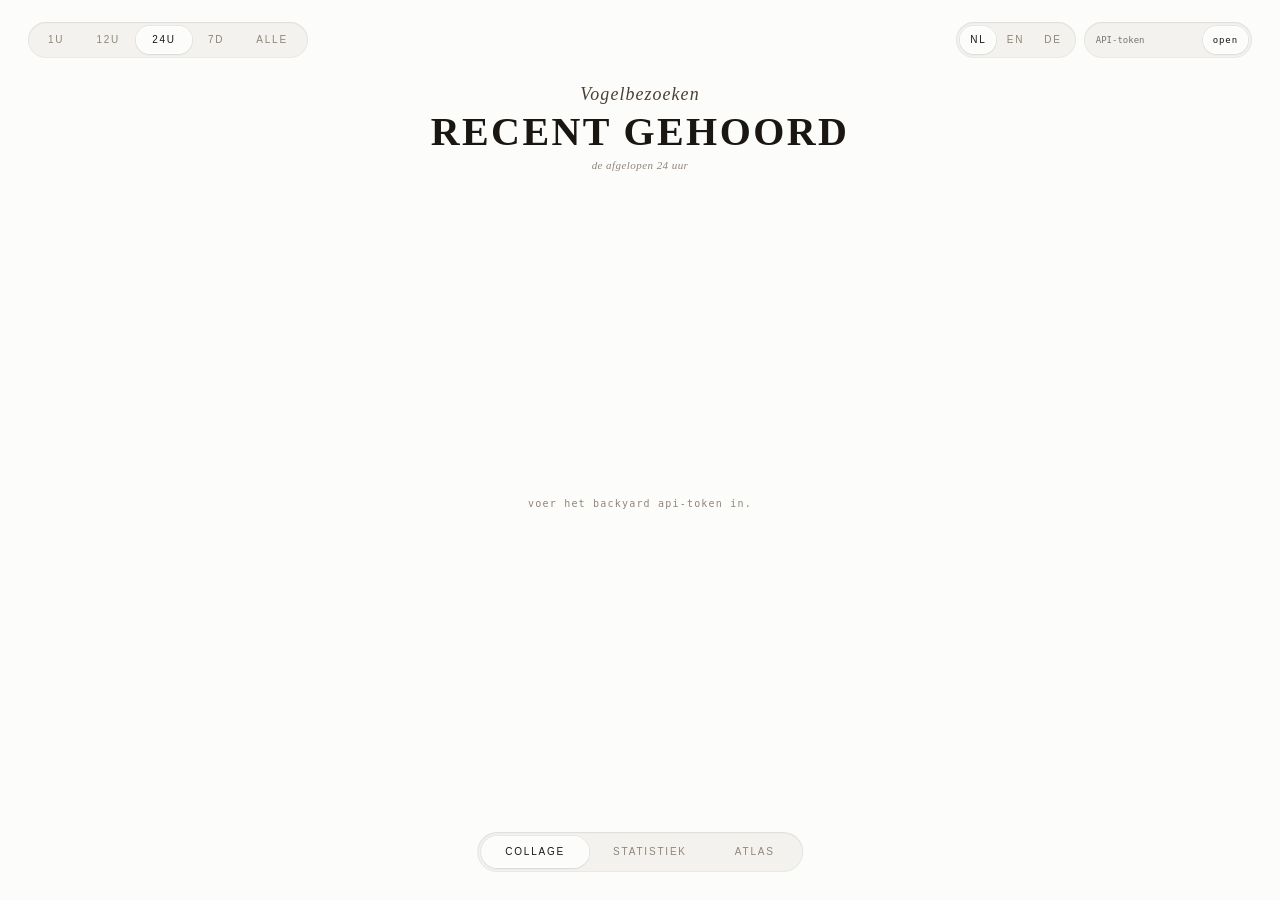
<file: app/modules/avian_visitors/static/index.html>
<!doctype html>
<html lang="nl">
<head>
  <meta charset="utf-8"><meta name="viewport" content="width=device-width,initial-scale=1,viewport-fit=cover"><meta name="referrer" content="no-referrer">
  <title>Vogelbezoeken</title><link rel="stylesheet" href="./avian-visitors.css?v=atlas-stamps-1">
</head>
<body>
  <header class="top">
    <div class="window-pick" id="windowPick" role="tablist" aria-label="Periode"><i class="seg-pill" aria-hidden="true"></i><button data-hours="1" type="button">1U</button><button data-hours="12" type="button">12U</button><button data-hours="24" type="button" aria-current="true">24U</button><button data-hours="168" type="button">7D</button><button data-hours="1000000" type="button">ALLE</button></div>
    <div class="top-actions"><div class="locale-pick" id="localePick" role="tablist" aria-label="Taal"><i class="seg-pill" aria-hidden="true"></i><button data-locale="nl" type="button" aria-current="true">NL</button><button data-locale="en" type="button">EN</button><button data-locale="de" type="button">DE</button></div><form id="access" class="access" autocomplete="off"><label class="sr-only" for="token">Backyard API-token</label><input id="token" name="token" type="password" placeholder="API-token" required><button type="submit">open</button></form></div>
  </header>
  <main class="stage">
    <header class="static-head"><p class="pre">Vogelbezoeken</p><h1 id="viewTitle">Recent gehoord</h1><small id="viewSubtitle">de afgelopen 24 uur</small></header>
    <div id="message" class="message" role="status">Voer het Backyard API-token in.</div>
    <div class="views" id="views">
      <section class="view" id="v0" aria-label="Vogelcollage"><div id="collage" class="gcollage"></div></section>
      <section class="view" id="v1" aria-label="Statistieken"><div class="stats-grid"><section class="stats-chart"><div class="chart-pick" id="chartPick" role="tablist" aria-label="Statistiekweergave"><i class="seg-pill" aria-hidden="true"></i><button data-chart="timeline" type="button" aria-current="true">tijdlijn</button><button data-chart="hours" type="button">uren</button></div><div id="statsTimeline" class="stats-timeline"></div><div id="statsHeatmap" class="heatmap" hidden></div></section><aside class="stats-side"><section class="grp"><h3>Waarnemingen</h3><small>gekozen periode en totaal</small><dl id="periodStats"></dl></section><section class="grp"><h3>Meest gehoord</h3><small>soorten in deze periode</small><ol id="topSpecies"></ol></section><section class="grp"><h3>Nieuwste soorten</h3><small>toegevoegd aan de lifelist</small><ol id="newestSpecies"></ol></section></aside><section class="stats-rhythm"><div><h3>Dagritme</h3><small>waarnemingen per uur</small></div><div id="rhythm" class="rh-plot"></div></section></div></section>
      <section class="view" id="v2" aria-label="Vogelatlas"><div class="atlas-controls"><div class="atlas-search"><label class="sr-only" for="atlasSearch">Zoek in de volledige vogelatlas</label><input id="atlasSearch" type="search" placeholder="Zoek Nederlandse of wetenschappelijke naam" autocomplete="off" role="combobox" aria-autocomplete="list" aria-expanded="false" aria-controls="atlasSearchResults"><ul id="atlasSearchResults" role="listbox" hidden></ul></div><div class="atlas-sort" id="atlasSort" role="tablist" aria-label="Sorteer atlas"><i class="seg-pill" aria-hidden="true"></i><button data-sort="life" type="button" aria-current="true">lifelist</button><button data-sort="alpha" type="button">alfabetisch</button><button data-sort="count" type="button">meest gehoord</button></div><p id="atlasCount"></p></div><div id="atlasGrid" class="atlas-grid"></div></section>
    </div>
  </main>
  <nav class="slider" id="viewNav" aria-label="Weergave"><i class="seg-pill" aria-hidden="true"></i><button data-view="0" type="button" aria-current="true">collage</button><button data-view="1" type="button">statistiek</button><button data-view="2" type="button">atlas</button></nav>
  <div id="speciesDetail" class="postcard-modal is-idle" data-state="idle" aria-hidden="true" role="dialog" aria-modal="true" aria-labelledby="detailCommon">
    <button class="postcard-backdrop" type="button" data-detail-close aria-label="Sluit soortdetail"></button>
    <article class="postcard-sheet" role="document">
      <button class="postcard-close" type="button" data-detail-close aria-label="Sluiten">×</button>
      <span class="postcard-drawer-handle" aria-hidden="true"></span>
      <section class="postcard-visual" aria-label="Vogelillustratie">
        <div class="postcard-artwork" id="detailArtwork" data-art-state="loading"><img id="detailImage" alt=""><p id="detailImageFallback">Illustratie niet beschikbaar</p></div>
        <div class="postcard-pose-toggle" id="detailPoseToggle" role="tablist" aria-label="Vogelhouding">
          <button type="button" data-pose="perched" aria-label="Zittend"><svg viewBox="0 0 640 512" fill="currentColor" aria-hidden="true"><path d="M456 0c-48.6 0-88 39.4-88 88l0 29.2L12.5 390.6c-14 10.8-16.6 30.9-5.9 44.9s30.9 16.6 44.9 5.9L126.1 384l133.1 0 46.6 113.1c5 12.3 19.1 18.1 31.3 13.1s18.1-19.1 13.1-31.3L311.1 384l40.9 0c1.1 0 2.1 0 3.2 0l46.6 113.2c5 12.3 19.1 18.1 31.3 13.1s18.1-19.1 13.1-31.3l-42-102C484.9 354.1 544 280 544 192l0-64 0-8 80.5-20.1c8.6-2.1 13.8-10.8 11.6-19.4C629 52 603.4 32 574 32l-50.1 0C507.7 12.5 483.3 0 456 0zm0 64a24 24 0 1 1 0 48 24 24 0 1 1 0-48z"/></svg></button>
          <button type="button" data-pose="flight" aria-label="Vliegend"><svg viewBox="0 0 512 512" fill="currentColor" aria-hidden="true"><path d="M160.8 96.5c14 17 31 30.9 49.5 42.2c25.9 15.8 53.7 25.9 77.7 31.6l0-31.5C265.8 108.5 250 71.5 248.6 28c-.4-11.3-7.5-21.5-18.4-24.4c-7.6-2-15.8-.2-21 5.8c-13.3 15.4-32.7 44.6-48.4 87.2zM320 144l0 30.6s0 0 0 0l0 1.3s0 0 0 0l0 32.1c-60.8-5.1-185-43.8-219.3-157.2C97.4 40 87.9 32 76.6 32c-7.9 0-15.3 3.9-18.8 11C46.8 65.9 32 112.1 32 176c0 116.9 80.1 180.5 118.4 202.8L11.8 416.6C6.7 418 2.6 421.8 .9 426.8s-.8 10.6 2.3 14.8C21.7 466.2 77.3 512 160 512c3.6 0 7.2-1.2 10-3.5L245.6 448l74.4 0c88.4 0 160-71.6 160-160l0-160 29.9-44.9c1.3-2 2.1-4.4 2.1-6.8c0-6.8-5.5-12.3-12.3-12.3L400 64c-44.2 0-80 35.8-80 80zm80-16a16 16 0 1 1 0 32 16 16 0 1 1 0-32z"/></svg></button>
        </div>
      </section>
      <section class="postcard-content">
        <div id="detailLoading" class="postcard-loading" role="status" hidden><span aria-hidden="true"></span><p>Soortinformatie laden…</p></div>
        <div id="detailError" class="postcard-error" role="alert" hidden></div>
        <div id="detailBody" hidden>
          <header class="postcard-identity"><p class="postcard-kicker">Vogelbezoek</p><h2 id="detailCommon">—</h2><p id="detailScientific" class="postcard-scientific"></p><p id="detailTaxonomy" class="postcard-taxonomy"></p><div id="detailBadges" class="postcard-badges"></div></header>
          <section class="postcard-story" id="detailStory" tabindex="0" aria-roledescription="carousel" aria-label="Soortverhaal" hidden>
            <header><h3 id="detailStoryTitle"></h3><span id="detailStoryCounter"></span></header>
            <div class="postcard-story-viewport"><p id="detailStoryText" aria-live="polite"></p></div>
            <footer id="detailStoryNav"><div id="detailStoryDots" class="postcard-story-dots" aria-label="Kies tekst"></div><div class="postcard-story-arrows"><button type="button" data-story-step="-1" aria-label="Vorige tekst">‹</button><button type="button" data-story-step="1" aria-label="Volgende tekst">›</button></div></footer>
          </section>
          <section class="postcard-section postcard-garden"><h3>In mijn tuin</h3><dl id="detailObservations"></dl></section>
          <section class="postcard-audio" id="detailAudioSection" hidden><button id="detailAudio" type="button" aria-pressed="false"><span>▶</span> Beluister deze waarneming</button><p id="detailAudioMeta"></p></section>
          <nav class="postcard-links" id="detailLinks" aria-label="Externe bronnen"></nav>
        </div>
      </section>
    </article>
  </div>
  <script src="./avian-detail.js?v=atlas-search-5"></script>
  <script src="./collage-layout.js?v=collage-export-1"></script>
  <script src="./avian-visitors.js?v=atlas-stamps-1"></script>
</body>
</html>
</file>
<file: app/modules/avian_visitors/static/avian-visitors.css>
/* Presentation ported from CPVB86/AvianVisitors; see ../PROVENANCE.md. */
@font-face{font-family:Hand;src:url("./fonts/Caveat.ttf") format("truetype");font-weight:400 700;font-display:swap}
:root{color-scheme:light;--paper:#fcfcfb;--paper-2:#f3f2ee;--paper-3:#e8e6df;--ink:#1a1612;--ink-2:#4a3f31;--ink-soft:#908576;--accent:#4a3f31;--hairline:rgba(26,22,18,.14);--pill:#fcfcfb;--recess:inset 0 1px 2px rgba(26,22,18,.06),inset 0 0 0 1px rgba(26,22,18,.04);--raised:inset 0 0 0 1px rgba(255,255,255,.8),0 0 0 1px rgba(26,22,18,.05),0 1px 2px rgba(26,22,18,.07);--edge-lg:inset 0 0 0 1px rgba(255,255,255,.6),0 0 0 1px rgba(26,22,18,.06),0 8px 28px rgba(26,22,18,.06);--ctl-h:36px}
*{box-sizing:border-box}html,body{margin:0;padding:0;height:100%;background:var(--paper);color:var(--ink)}body{font-family:ui-serif,"Iowan Old Style","Apple Garamond",Georgia,serif;-webkit-font-smoothing:antialiased;overflow:hidden}button,input{font:inherit;color:inherit}.sr-only{position:absolute;width:1px;height:1px;padding:0;margin:-1px;overflow:hidden;clip:rect(0,0,0,0);white-space:nowrap;border:0}
.stage{position:fixed;inset:0;overflow:hidden;display:flex;flex-direction:column}.static-head{flex:0 0 auto;padding:84px 32px 22px;text-align:center;position:relative;z-index:5;transform:translateZ(0);transition:padding 440ms cubic-bezier(.22,1,.36,1),background-color 300ms ease,box-shadow 300ms ease}.static-head .pre{margin:0 0 6px;font:italic 400 clamp(13px,1.4vw,18px)/1.22 ui-serif,"Iowan Old Style",Georgia,serif;color:var(--ink-2);letter-spacing:.06em;overflow:hidden;max-height:30px;transition:opacity 260ms ease,max-height 360ms cubic-bezier(.22,1,.36,1),margin 360ms cubic-bezier(.22,1,.36,1),transform 360ms cubic-bezier(.22,1,.36,1)}.static-head h1{margin:0;font:700 clamp(24px,3.2vw,40px)/1 ui-serif,"Iowan Old Style","Bookman Old Style",Georgia,serif;letter-spacing:.06em;text-transform:uppercase;transition:opacity 240ms cubic-bezier(.7,.05,.2,1),font-size 440ms cubic-bezier(.22,1,.36,1),letter-spacing 440ms cubic-bezier(.22,1,.36,1),transform 440ms cubic-bezier(.22,1,.36,1)}.static-head small{display:block;margin-top:7px;color:var(--ink-soft);font:italic 11px/1.2 ui-serif,Georgia,serif;letter-spacing:.04em}.static-head.swap-out h1{opacity:0}.stage.is-compact .static-head{padding:29px 172px 14px;z-index:22;background:color-mix(in srgb,var(--paper) 88%,transparent);box-shadow:0 1px 0 color-mix(in srgb,var(--ink) 9%,transparent);backdrop-filter:blur(15px) saturate(.9)}.stage.is-compact .static-head .pre,.stage.is-compact .static-head small{opacity:0;max-height:0;margin:0;transform:translateY(-8px)}.stage.is-compact .static-head h1{font-size:clamp(19px,1.85vw,25px);letter-spacing:.16em;transform:translateY(-10px)}
.views{flex:1 1 auto;min-height:0;position:relative;display:flex;transition:transform 480ms cubic-bezier(.7,.05,.2,1);will-change:transform}.view{flex:0 0 100%;height:100%;overflow:auto;padding:8px 56px 132px;position:relative;scrollbar-width:thin;scrollbar-color:transparent transparent;overscroll-behavior:contain}.view::-webkit-scrollbar{width:6px}.view::-webkit-scrollbar-thumb{background:transparent}#v0,#v1{overflow-x:hidden;overflow-y:auto;padding:8px 32px 88px}#v0{display:flex}#v1{display:flex;flex-direction:column}#v2{overflow-x:hidden;overflow-y:auto;scrollbar-gutter:stable;padding-left:clamp(18px,calc(12.6667vw - 70.6667px),56px);padding-right:clamp(18px,calc(12.6667vw - 70.6667px),56px)}
.top{position:fixed;top:22px;left:0;right:0;display:flex;justify-content:space-between;align-items:flex-start;padding:0 28px;z-index:30;pointer-events:none}.top>*{pointer-events:auto}.top-actions{display:flex;align-items:center;gap:8px}.window-pick,.locale-pick,.chart-pick,.atlas-sort,.slider{display:inline-flex;gap:0;padding:4px;background:var(--paper-2);border-radius:999px;box-shadow:var(--recess);position:relative;align-items:center}.window-pick,.locale-pick{min-height:var(--ctl-h)}.window-pick button,.locale-pick button,.chart-pick button,.atlas-sort button,.slider button{background:transparent;border:0;color:var(--ink-soft);font:10px/1 ui-monospace,"SF Mono",Menlo,monospace;letter-spacing:.18em;padding:9px 16px;border-radius:999px;cursor:pointer;text-transform:uppercase;transition:color 200ms ease;position:relative;z-index:1}.locale-pick button{padding-inline:10px}.window-pick button[aria-current=true],.locale-pick button[aria-current=true],.chart-pick button[aria-current=true],.atlas-sort button[aria-current=true],.slider button[aria-current=true]{color:var(--ink)}.seg-pill{position:absolute;top:4px;bottom:4px;left:0;background:var(--pill);border-radius:999px;box-shadow:var(--raised);transition:transform 320ms cubic-bezier(.7,.05,.2,1),width 320ms cubic-bezier(.7,.05,.2,1);pointer-events:none;z-index:0}.access{display:flex;align-items:center;gap:5px;min-height:var(--ctl-h);padding:4px;background:var(--paper-2);border-radius:999px;box-shadow:var(--recess)}.access input{width:110px;border:0;background:transparent;outline:0;padding:0 4px 0 8px;font:9px/1 ui-monospace,Menlo,monospace}.access button{height:28px;border:0;border-radius:999px;background:var(--paper);box-shadow:var(--raised);padding:0 10px;font:9px/1 ui-monospace,Menlo,monospace;letter-spacing:.1em;cursor:pointer}.access.connected input{display:none}.slider{position:fixed;bottom:28px;left:50%;transform:translateX(-50%);z-index:30;min-height:40px}.slider button{padding:11px 24px}.message{position:fixed;z-index:9;left:50%;top:56%;transform:translate(-50%,-50%);color:var(--ink-soft);font:10px/1.4 ui-monospace,Menlo,monospace;letter-spacing:.12em;text-align:center;text-transform:lowercase}.message[hidden]{display:none}
.gcollage{flex:1 1 auto;width:100%;max-width:1600px;margin:0 auto;position:relative;min-height:0;transform-origin:50% 48%;transition:opacity 180ms ease-out,transform 180ms cubic-bezier(.2,.8,.2,1)}.gtile{position:absolute;background:transparent;border:0;padding:0;margin:0;overflow:visible;transition:transform 130ms ease;pointer-events:auto;cursor:pointer}.gtile img{width:100%;height:100%;object-fit:contain;display:block;filter:drop-shadow(0 2px 6px rgba(26,22,18,.10));transition:filter 130ms ease}.gtile:hover,.gtile:focus-visible{transform:scale(1.04);z-index:3;outline:0}.gtile:hover img,.gtile:focus-visible img{filter:drop-shadow(0 3px 10px rgba(26,22,18,.26)) saturate(1.1)}.gtile-label{position:absolute;inset:-12%;width:124%;height:124%;overflow:visible;pointer-events:none}.gtile-label text{fill:var(--ink-soft);font-family:"Segoe Print","Bradley Hand",cursive;font-weight:600;paint-order:stroke;stroke:var(--paper);stroke-width:1.8px;stroke-linejoin:round}.missing-bird{position:absolute;display:grid;place-items:center;border:1px solid var(--hairline);border-radius:50%;color:var(--ink-soft);font:italic 11px/1.2 ui-serif,Georgia,serif;text-align:center;padding:12px}.collage-tip{position:absolute;left:50%;bottom:14px;transform:translateX(-50%);padding:6px 14px;background:var(--paper);border-radius:999px;box-shadow:0 6px 18px rgba(26,22,18,.12),inset 0 0 0 1px rgba(255,255,255,.6);font:italic 13px/1.3 ui-serif,Georgia,serif;opacity:0;pointer-events:none;transition:opacity 150ms ease;white-space:nowrap;z-index:4}.collage-tip[aria-hidden=false]{opacity:1}@keyframes gtile-in{from{opacity:0;transform:scale(.82)}to{opacity:1;transform:scale(1)}}.gtile.entering{animation:gtile-in 420ms cubic-bezier(.2,.7,.3,1) backwards}.empty-state{width:100%;align-self:center;padding:12vh 1rem;text-align:center;color:var(--ink-soft);font:10px/1.4 ui-monospace,Menlo,monospace;letter-spacing:.15em;text-transform:lowercase}
.stats-grid{position:relative;flex:1 1 auto;min-height:0;display:grid;grid-template-columns:1.15fr .85fr;gap:80px;max-width:1100px;margin:0 auto;width:100%;align-items:stretch}.stats-chart{position:relative;min-height:var(--chart-h,clamp(280px,46vh,430px))}.chart-pick{position:absolute;top:0;right:0;z-index:6}.chart-pick button,.atlas-sort button{padding:8px 13px;font-size:9px;text-transform:lowercase}.stats-timeline{position:relative;height:100%;padding:0 0 28px 32px}.timeline-column{position:absolute;top:0;bottom:28px;transform:translateX(-50%);border-left:1px solid var(--hairline)}.timeline-column b{position:absolute;left:50%;bottom:0;width:min(26px,72%);transform:translateX(-50%);background:var(--ink);transform-origin:bottom;animation:bar-in .65s cubic-bezier(.2,.8,.2,1) both}.timeline-column span{position:absolute;bottom:-20px;left:50%;transform:translateX(-50%);color:var(--ink-soft);font:7px/1 "SF Mono",Menlo,monospace;white-space:nowrap}.timeline-column em{position:absolute;left:50%;transform:translateX(-50%);font:8px/1 ui-monospace,Menlo,monospace;font-style:normal}.stats-side{display:flex;flex-direction:column;justify-content:flex-start;align-self:stretch;max-height:100%;padding:46px 0 6px}.stats-side .grp+.grp{margin-top:22px}.stats-side h3,.stats-rhythm h3{font:700 10px ui-monospace,Menlo,monospace;letter-spacing:.18em;text-transform:uppercase;margin:0 0 1px;border-left:2px solid var(--accent);padding-left:10px}.stats-side small,.stats-rhythm small{display:block;font:9px ui-monospace,Menlo,monospace;color:var(--ink-soft);letter-spacing:.06em;margin:0 0 3px 12px}.stats-side dl{margin:0}.stats-side dl div{display:grid;grid-template-columns:1fr auto;gap:10px;padding:2px 0;box-shadow:inset 0 -1px 0 rgba(26,22,18,.05);font-size:12.5px}.stats-side dt{font-style:normal}.stats-side dd{margin:0;color:var(--ink-soft);font:11px ui-monospace,Menlo,monospace}.stats-side ol{list-style:none;padding:0;margin:0}.stats-side li{display:grid;grid-template-columns:1fr auto;gap:10px;padding:2px 0;box-shadow:inset 0 -1px 0 rgba(26,22,18,.05);font:12.5px/1.25 ui-serif,Georgia,serif}.stats-side li:before{display:none}.stats-side li em{display:none}.stats-side li b{font:11px ui-monospace,Menlo,monospace;color:var(--ink-soft)}.stats-rhythm{grid-column:1/-1;display:grid;grid-template-columns:180px 1fr;gap:22px;align-items:end;padding-top:14px}.rh-plot{display:flex;align-items:flex-end;gap:2px;height:76px;border-bottom:1px solid var(--hairline)}.rh-plot i{position:relative;flex:1;min-height:1px;background:var(--ink);transform-origin:bottom;animation:bar-in .55s ease both}.rh-plot i:nth-child(6n+1):after{content:attr(data-hour);position:absolute;top:100%;left:0;padding-top:5px;color:var(--ink-soft);font:7px Arial,sans-serif}@keyframes bar-in{from{transform:scaleY(0);opacity:0}to{transform:scaleY(1);opacity:1}}.heatmap{height:100%;padding:44px 0 0;overflow:auto}.heat-row{display:grid;grid-template-columns:minmax(110px,24%) repeat(24,minmax(12px,1fr));min-height:28px;border-bottom:1px solid var(--hairline)}.heat-row>span{overflow:hidden;padding:7px 8px 5px 0;text-overflow:ellipsis;white-space:nowrap;font-size:11px;font-weight:600}.heat-cell{display:grid;place-items:center;margin:1px;background:color-mix(in srgb,var(--ink) calc(var(--heat)*82%),transparent);color:transparent;font:8px Arial,sans-serif}.heat-hours{position:sticky;top:0;z-index:2;background:var(--paper);min-height:20px}.heat-hours .heat-cell{color:var(--ink-soft);background:none}
.atlas-controls{position:sticky;top:0;z-index:10;max-width:1280px;margin:0 auto 18px;display:flex;justify-content:flex-end;align-items:center;gap:14px;pointer-events:none}.atlas-controls>*{pointer-events:auto}.atlas-controls p{margin:0;color:var(--ink-soft);font:italic 11px ui-serif,Georgia,serif}.atlas-grid{display:grid;grid-template-columns:repeat(auto-fill,minmax(240px,1fr));gap:22px;max-width:1280px;margin:0 auto}.bird-card{position:relative;background:var(--paper);border-radius:10px;padding:16px 16px 12px;box-shadow:var(--edge-lg);display:flex;flex-direction:column;min-height:320px;cursor:pointer;transition:transform 280ms cubic-bezier(.7,.05,.2,1),box-shadow 280ms ease;opacity:1}.bird-card:hover{transform:translateY(-1px);box-shadow:0 6px 16px rgba(26,22,18,.12)}.bird-card .stat{position:absolute;top:14px;left:16px;font:9px/1.5 ui-monospace,Menlo,monospace;color:var(--ink-soft)}.bird-card .stat .n{color:var(--ink);font:700 13px/1 ui-serif,Georgia,serif;margin-right:4px}.bird-card .issue{position:absolute;top:14px;right:16px;color:var(--ink-soft);font:8px ui-monospace,Menlo,monospace;letter-spacing:.12em}.bird-card .img-wrap{flex:1 1 auto;min-height:0;display:flex;align-items:center;justify-content:center;margin:38px 0 10px;padding:4px}.bird-card .img-wrap img{max-width:100%;max-height:160px;display:block;filter:drop-shadow(0 2px 6px rgba(26,22,18,.10));opacity:0;transition:opacity .3s ease}.bird-card .img-wrap img.ready{opacity:1}.bird-card h3{margin:0;font:700 14.5px/1.15 ui-serif,"Iowan Old Style",Georgia,serif;letter-spacing:.01em}.bird-card .sci{font:italic 11px/1.2 ui-serif,Georgia,serif;color:var(--ink-2);margin:2px 0 0}.bird-card .pose{align-self:flex-start;margin-top:10px;border:0;border-radius:4px;background:var(--paper-2);box-shadow:var(--raised);padding:5px 9px;font:9px/1 ui-monospace,Menlo,monospace;letter-spacing:.1em}.no-art{color:var(--ink-soft);font:italic 11px ui-serif,Georgia,serif;text-align:center}@keyframes bird-card-in{from{opacity:0;transform:translateY(16px) scale(.96)}to{opacity:1;transform:none}}.bird-card.entering{animation:bird-card-in 480ms cubic-bezier(.2,.7,.3,1) backwards}
.stamp-card{--tilt:0deg;aspect-ratio:.74;position:relative;opacity:1;transform:rotate(var(--tilt));cursor:pointer}.stamp-card:nth-child(6n+1){--tilt:-1.2deg}.stamp-card:nth-child(6n+2){--tilt:.7deg}.stamp-card:nth-child(6n+4){--tilt:-.6deg}.stamp-card:nth-child(6n+5){--tilt:1.1deg}.stamp{--face:#d7dfd1;position:absolute;inset:0;padding:9%;background:var(--face);filter:drop-shadow(0 4px 3px rgba(52,43,32,.12));clip-path:polygon(0 2%,2% 2%,2% 0,5% 0,5% 2%,8% 2%,8% 0,11% 0,11% 2%,14% 2%,14% 0,17% 0,17% 2%,20% 2%,20% 0,23% 0,23% 2%,26% 2%,26% 0,29% 0,29% 2%,32% 2%,32% 0,35% 0,35% 2%,38% 2%,38% 0,41% 0,41% 2%,44% 2%,44% 0,47% 0,47% 2%,50% 2%,50% 0,53% 0,53% 2%,56% 2%,56% 0,59% 0,59% 2%,62% 2%,62% 0,65% 0,65% 2%,68% 2%,68% 0,71% 0,71% 2%,74% 2%,74% 0,77% 0,77% 2%,80% 2%,80% 0,83% 0,83% 2%,86% 2%,86% 0,89% 0,89% 2%,92% 2%,92% 0,95% 0,95% 2%,98% 2%,98% 0,100% 0,100% 100%,0 100%)}.stamp-inner{position:relative;width:100%;height:100%;overflow:hidden;border:1px solid rgba(28,26,23,.25);background:color-mix(in srgb,var(--face) 78%,#fff)}.stamp-issue{position:absolute;z-index:2;top:3.5%;left:6%;margin:0;font:800 7px/1 Arial,sans-serif;letter-spacing:.14em}.stamp-number{position:absolute;z-index:2;top:3%;right:5%;font:800 16px/1 Georgia,serif}.stamp-art{position:absolute;inset:12% 7% 24%;display:grid;place-items:center}.stamp-art img{width:100%;height:100%;object-fit:contain;opacity:0;transform:scale(.94);transition:opacity .35s ease,transform .55s ease}.stamp-art img.ready{opacity:1;transform:none}.stamp-caption{position:absolute;inset:auto 6% 4.5%;border-top:1px solid currentColor;padding-top:3%}.stamp-caption h2{margin:0;font-size:clamp(13px,1.25vw,18px);line-height:.95;letter-spacing:-.03em}.stamp-caption em{display:block;margin-top:4px;overflow:hidden;text-overflow:ellipsis;white-space:nowrap;font-size:9px}.stamp-caption span{position:absolute;right:0;bottom:0;font:800 10px/1 Arial,sans-serif}.issue-1 .stamp{--face:#d8c2aa}.issue-2 .stamp{--face:#aebfd0}.issue-3 .stamp{--face:#d8d1a4}.issue-4 .stamp{--face:#c0adbd}.issue-5 .stamp{--face:#c6d4d0}.issue-2 .stamp-art{inset:9% 2% 22%;filter:grayscale(1) contrast(1.1);mix-blend-mode:multiply}.issue-3 .stamp-inner{border-radius:48% 48% 0 0}.issue-4 .stamp-caption{writing-mode:vertical-rl;inset:12% auto 5% 4%;border-top:0;border-right:1px solid;padding:0 3% 0 0}.issue-4 .stamp-art{inset:9% 4% 8% 22%}.issue-5 .stamp-inner:after{content:"";position:absolute;inset:0;background:repeating-linear-gradient(135deg,transparent 0 8px,rgba(255,255,255,.13) 8px 9px);pointer-events:none}@keyframes stamp-in{from{opacity:0;transform:translateY(16px) scale(.96) rotate(var(--tilt))}to{opacity:1;transform:rotate(var(--tilt))}}.stamp-card.entering{animation:stamp-in 480ms cubic-bezier(.2,.7,.3,1) backwards}
@media(max-width:900px){.stats-grid{grid-template-columns:1fr;gap:40px}.stats-chart{height:clamp(260px,44vh,420px)}.stats-side{padding-top:6px}.stats-rhythm{grid-column:auto}.atlas-grid{grid-template-columns:repeat(auto-fill,minmax(200px,1fr))}}
@media(max-width:700px){:root{--ctl-h:27px}.top{top:12px;padding:0 12px}.top-actions{gap:4px}.window-pick,.locale-pick{padding:3px}.window-pick button{font-size:8.5px;padding:6px 10px;letter-spacing:.12em}.locale-pick button{font-size:8px;padding:6px 7px;letter-spacing:.08em}.access{display:none}.static-head{padding:96px 18px 22px}.static-head .pre{font-size:13px}.stage.is-compact .static-head{padding:47px 18px 14px}.stage.is-compact .static-head h1{font-size:15px;letter-spacing:.11em;transform:none}.view{padding:8px 18px 132px}#v0,#v1{padding:8px 16px 88px}.slider{bottom:14px;padding:3px}.slider button{font-size:8.5px;padding:8px 12px;letter-spacing:.11em}.stats-timeline{overflow-x:auto;overflow-y:hidden}.stats-side{max-height:none}.stats-rhythm{grid-template-columns:1fr}.atlas-grid{grid-template-columns:repeat(2,minmax(0,1fr));gap:12px}.bird-card{min-height:0;padding:12px 12px 14px;border-radius:9px}.bird-card .stat{top:10px;left:11px;font-size:8px}.bird-card .issue{top:10px;right:11px;font-size:7px}.bird-card .img-wrap{margin:30px 0 8px}.bird-card .img-wrap img{max-height:96px}.bird-card h3{font-size:12.5px}.bird-card .sci{font-size:9.5px}}
@media(max-width:420px){.window-pick button{font-size:8px;padding:5px 7px;letter-spacing:.08em}.locale-pick{display:none}}
@media(prefers-reduced-motion:reduce){.views,.seg-pill,.gtile,.bird-card{transition:none}.gtile.entering,.bird-card.entering,.timeline-column b,.rh-plot i{animation:none}}

/* Original AvianVisitors postcard composition, fed exclusively by Backyard's species API. */
.missing-bird{background:transparent;cursor:pointer}
.postcard-modal{position:fixed;inset:0;z-index:80;display:grid;place-items:center;padding:clamp(16px,4vw,48px);visibility:hidden;pointer-events:none}.postcard-modal[aria-hidden="false"]{visibility:visible;pointer-events:auto}.postcard-backdrop{position:absolute;inset:0;border:0;background:rgba(29,25,20,.38);opacity:0;backdrop-filter:blur(9px) saturate(.75);transition:opacity .28s ease}.postcard-modal.is-open .postcard-backdrop{opacity:1}.postcard-sheet{--card:#f5f1e7;position:relative;width:min(1060px,100%);max-height:min(760px,calc(100dvh - 48px));display:grid;grid-template-columns:minmax(300px,.9fr) minmax(380px,1.1fr);overflow:hidden;background:var(--card);border:1px solid rgba(78,65,47,.18);border-radius:3px 14px 4px 12px;box-shadow:0 28px 80px rgba(26,22,18,.28),inset 0 0 0 1px rgba(255,255,255,.5);opacity:0;transform:translateY(22px) rotate(-.25deg);transition:opacity .3s ease,transform .42s cubic-bezier(.22,1,.36,1)}.postcard-sheet:before{content:"";position:absolute;inset:0;pointer-events:none;opacity:.25;background:repeating-linear-gradient(0deg,transparent 0 4px,rgba(88,71,49,.025) 4px 5px)}.postcard-modal.is-open .postcard-sheet{opacity:1;transform:none}.postcard-close{position:absolute;z-index:4;right:12px;top:12px;width:34px;height:34px;border:0;border-radius:50%;background:rgba(252,252,251,.78);box-shadow:var(--raised);font:24px/1 Georgia,serif;cursor:pointer}.postcard-drawer-handle{display:none}.postcard-visual{position:relative;min-height:510px;padding:52px 32px 74px;display:grid;place-items:center;background:#e6e0d3;border-right:1px solid rgba(78,65,47,.12)}.postcard-artwork{width:100%;height:100%;min-height:330px;display:grid;place-items:center}.postcard-artwork img{grid-area:1/1;max-width:100%;max-height:430px;object-fit:contain;opacity:0;filter:drop-shadow(0 9px 9px rgba(52,43,32,.15));transition:opacity .3s ease,transform .4s ease}.postcard-artwork img.ready{opacity:1}.postcard-artwork p{grid-area:1/1;max-width:180px;text-align:center;color:var(--ink-soft);font:italic 14px/1.4 Georgia,serif}.postcard-artwork[data-art-state="ready"] p,.postcard-artwork[data-art-state="loading"] p{display:none}.postcard-pose-toggle{position:absolute;left:50%;bottom:24px;transform:translateX(-50%);display:flex;padding:4px;border-radius:999px;background:rgba(252,252,251,.55);box-shadow:var(--recess)}.postcard-pose-toggle[hidden]{display:none}.postcard-pose-toggle button{border:0;border-radius:999px;background:transparent;padding:8px 15px;color:var(--ink-soft);font:9px/1 ui-monospace,Menlo,monospace;letter-spacing:.1em;text-transform:uppercase;cursor:pointer}.postcard-pose-toggle button[aria-current="true"]{color:var(--ink);background:var(--paper);box-shadow:var(--raised)}.postcard-content{position:relative;min-width:0;overflow-y:auto;padding:clamp(30px,4vw,54px);scrollbar-width:thin}.postcard-content>div:not([hidden]){display:flex;flex-direction:column;gap:25px}.postcard-loading{min-height:420px;display:grid;place-items:center;color:var(--ink-soft);font:10px/1.4 ui-monospace,Menlo,monospace;letter-spacing:.12em}.postcard-identity{padding-right:28px}.postcard-kicker,.postcard-scientific,.postcard-taxonomy{margin:0}.postcard-kicker{font:9px/1 ui-monospace,Menlo,monospace;letter-spacing:.2em;text-transform:uppercase;color:var(--ink-soft)}.postcard-identity h2{margin:7px 0 2px;font:700 clamp(31px,4vw,52px)/.96 ui-serif,"Iowan Old Style",Georgia,serif;letter-spacing:-.035em}.postcard-scientific{font:italic 15px/1.3 Georgia,serif;color:var(--ink-2)}.postcard-taxonomy{margin-top:8px;font:11px/1.4 ui-monospace,Menlo,monospace;color:var(--ink-soft)}.postcard-badges{display:flex;flex-wrap:wrap;gap:6px;margin-top:13px}.postcard-badges span{padding:6px 9px;border:1px solid rgba(78,65,47,.15);border-radius:999px;font:9px/1 ui-monospace,Menlo,monospace;text-transform:capitalize;background:rgba(255,255,255,.3)}.postcard-section{border-top:1px solid rgba(78,65,47,.17);padding-top:17px}.postcard-section h3,.postcard-fact h3{margin:0 0 9px;font:800 9px/1 ui-monospace,Menlo,monospace;letter-spacing:.17em;text-transform:uppercase}.postcard-section>p,.postcard-fact p{margin:0;font:16px/1.55 ui-serif,Georgia,serif}.postcard-fact{padding:17px 19px;background:#ddd4bf;border-radius:2px 9px 3px 8px}.postcard-garden dl{margin:0;display:grid;grid-template-columns:repeat(2,minmax(0,1fr));gap:0 24px}.postcard-garden dl div{padding:8px 0;border-bottom:1px solid rgba(78,65,47,.1)}.postcard-garden dt{font:8px/1.3 ui-monospace,Menlo,monospace;text-transform:uppercase;letter-spacing:.09em;color:var(--ink-soft)}.postcard-garden dd{margin:3px 0 0;font:600 13px/1.25 ui-serif,Georgia,serif}.postcard-audio{display:flex;align-items:center;gap:13px;flex-wrap:wrap}.postcard-audio button{border:0;border-radius:999px;background:var(--ink);color:var(--paper);padding:11px 16px;cursor:pointer;font:10px/1 ui-monospace,Menlo,monospace;letter-spacing:.04em}.postcard-audio p{margin:0;color:var(--ink-soft);font:9px/1.4 ui-monospace,Menlo,monospace}.postcard-links{display:flex;flex-wrap:wrap;gap:9px;padding-top:3px}.postcard-links[hidden]{display:none}.postcard-links a{color:var(--ink-2);padding-bottom:2px;border-bottom:1px solid currentColor;text-decoration:none;font:10px/1.3 ui-monospace,Menlo,monospace}.postcard-links a:after{content:" ↗"}.postcard-close:focus-visible,.postcard-pose-toggle button:focus-visible,.postcard-audio button:focus-visible,.postcard-links a:focus-visible{outline:2px solid var(--ink);outline-offset:3px}
@media(max-width:720px){.postcard-modal{align-items:end;padding:10px 8px 0}.postcard-sheet{width:100%;max-height:calc(100dvh - 10px);grid-template-columns:1fr;grid-template-rows:minmax(220px,34dvh) auto;border-radius:14px 14px 0 0;transform:translateY(45px)}.postcard-drawer-handle{display:block;position:absolute;z-index:5;top:8px;left:50%;width:42px;height:4px;transform:translateX(-50%);border-radius:9px;background:rgba(74,63,49,.35)}.postcard-visual{min-height:0;padding:28px 24px 45px;border-right:0;border-bottom:1px solid rgba(78,65,47,.12)}.postcard-artwork{min-height:0}.postcard-artwork img{max-height:27dvh}.postcard-pose-toggle{bottom:10px}.postcard-content{overflow:visible;padding:27px 20px 46px}.postcard-sheet{overflow-y:auto}.postcard-content>div:not([hidden]){gap:21px}.postcard-identity h2{font-size:clamp(30px,10vw,42px)}.postcard-garden dl{grid-template-columns:1fr}.postcard-close{top:16px;right:13px}.postcard-loading{min-height:200px}}
@media(prefers-reduced-motion:reduce){.postcard-backdrop,.postcard-sheet,.postcard-artwork img{transition:none}}

/* Explicit detail states: author styles must never override the hidden contract. */
.postcard-modal [hidden]{display:none!important}
.postcard-loading,.postcard-error{min-height:96px;align-self:start;padding:22px 0;color:var(--ink-soft);font:10px/1.4 ui-monospace,Menlo,monospace;letter-spacing:.1em}
.postcard-loading:not([hidden]){display:flex;align-items:center;justify-content:flex-start;gap:12px}
.postcard-loading p{margin:0}.postcard-loading span{width:17px;height:17px;flex:0 0 17px;border:1px solid var(--hairline);border-top-color:var(--ink);border-radius:50%;animation:postcard-spin .8s linear infinite}
.postcard-error:not([hidden]){display:block;color:var(--ink-2)}
.postcard-modal.is-loading .postcard-visual,.postcard-modal.is-error .postcard-visual{display:none}
.postcard-modal.is-loading .postcard-sheet,.postcard-modal.is-error .postcard-sheet{width:min(460px,100%);grid-template-columns:minmax(0,1fr);grid-template-rows:auto}
@keyframes postcard-spin{to{transform:rotate(360deg)}}

/* Keep artwork and pose controls in normal grid flow for stable pose changes. */
.postcard-visual{position:relative;padding:52px 32px 24px;grid-template-rows:minmax(330px,1fr) auto;gap:18px}
.postcard-artwork img{width:100%;height:100%;object-fit:contain}
.postcard-pose-toggle{position:static;left:auto;bottom:auto;transform:none;justify-self:start}
.postcard-pose-toggle button{width:30px;height:26px;padding:0;display:inline-flex;align-items:center;justify-content:center}
.postcard-pose-toggle button svg{width:13px;height:13px;display:block;opacity:1;transition:opacity 200ms ease}
.postcard-pose-toggle button:hover svg,.postcard-pose-toggle button:focus-visible svg,.postcard-pose-toggle button[aria-current="true"] svg{opacity:.72}
.postcard-identity h2{overflow-wrap:anywhere}
@media(max-width:720px){.postcard-visual{padding:28px 24px 10px;grid-template-rows:minmax(0,1fr) auto;gap:8px}.postcard-artwork img{max-height:25dvh}.postcard-loading,.postcard-error{min-height:72px}}

/* Natural-history typography and story slider. The surrounding postcard keeps
   its original, roomier identity, statistics, audio and link presentation. */
:root{--avian-display:ui-serif,"Iowan Old Style","Palatino Linotype","Book Antiqua",Georgia,serif;--avian-ui:Inter,"Segoe UI",Helvetica,Arial,sans-serif;--avian-mono:ui-monospace,"SF Mono",Menlo,Consolas,monospace}
.gtile-label text{fill:var(--ink-2);font-family:Hand,cursive;font-style:normal;font-weight:600;letter-spacing:0;stroke:rgba(252,252,251,.82);stroke-width:.72px;stroke-linejoin:round;filter:drop-shadow(0 1px .45px rgba(26,22,18,.25))}
.missing-bird{font-family:var(--avian-display);font-style:italic}
.postcard-content{padding:30px clamp(32px,3vw,44px)}
.postcard-content>div:not([hidden]){gap:16px}
.postcard-story{height:145px;min-height:145px;padding:16px 18px 11px;border-radius:2px 9px 3px 8px;outline:none;display:grid;grid-template-rows:auto minmax(0,1fr) auto;gap:8px;overflow:hidden}.postcard-story>header,.postcard-story>footer{display:flex;align-items:center;justify-content:space-between;gap:12px}.postcard-story h3{margin:0;font:800 9px/1 ui-monospace,Menlo,monospace;letter-spacing:.17em;text-transform:uppercase}.postcard-story>header span{color:var(--ink-soft);font:8px/1 var(--avian-mono)}.postcard-story-viewport{min-height:0;overflow:auto;scrollbar-width:none}.postcard-story-viewport::-webkit-scrollbar{display:none}.postcard-story-viewport p{margin:0;font:15.5px/1.48 ui-serif,Georgia,serif;transition:opacity .18s ease}.postcard-story footer[hidden]{display:none!important}.postcard-story-dots,.postcard-story-arrows{display:flex;align-items:center;gap:6px}.postcard-story-dots button{width:6px;height:6px;padding:0;border:0;border-radius:50%;background:var(--ink-soft);opacity:.32;cursor:pointer}.postcard-story-dots button[aria-current="true"]{opacity:1}.postcard-story-arrows button{width:25px;height:21px;padding:0;border:0;border-radius:999px;background:rgba(255,255,255,.42);box-shadow:var(--raised);font:16px/1 ui-serif,Georgia,serif;cursor:pointer}.postcard-story:focus-visible{outline:1px solid var(--ink-soft);outline-offset:2px}
.stamp-caption h2,.static-head h1{font-family:var(--avian-display)}.window-pick button,.locale-pick button,.chart-pick button,.atlas-sort button,.slider button,.stats-side h3,.stats-rhythm h3{font-family:var(--avian-ui)}
@media(max-width:720px){.postcard-sheet{grid-template-columns:1fr;grid-template-rows:minmax(220px,34dvh) auto}.postcard-content{padding:27px 20px 46px}.postcard-content>div:not([hidden]){gap:18px}.postcard-story{height:150px;min-height:150px;padding:14px 16px 10px}}
@media(max-width:400px){.postcard-story{height:158px;min-height:158px}}
.postcard-story-viewport p.is-entering{animation:postcard-story-in .24s ease both}@keyframes postcard-story-in{from{opacity:0;transform:translateX(5px)}to{opacity:1;transform:none}}

/* Preserve the taller desktop canvas while restoring the pre-d264e37 header. */
@media(min-width:901px){.stage.is-collage .static-head{position:absolute;top:0;left:0;right:0;padding:84px 32px 22px;background:transparent;box-shadow:none;backdrop-filter:none;pointer-events:none}.stage.is-collage .static-head .pre{opacity:1;max-height:30px;margin:0 0 6px;transform:none}.stage.is-collage .static-head small{opacity:1;max-height:30px;margin-top:7px;transform:none}.stage.is-collage .static-head h1{font-size:clamp(24px,3.2vw,40px);letter-spacing:.06em;transform:none}.stage.is-collage .views{height:100%;flex-basis:100%}.stage.is-collage #v0{padding:154px 32px 0}}
@media(min-width:701px) and (max-width:900px){.stage.is-collage .static-head{padding-bottom:10px}.stage.is-collage #v0{padding-bottom:72px}}

/* Full-catalog search and the original AvianVisitors empty-nest fallback. */
.atlas-controls{align-items:center}.atlas-search{position:relative;margin-right:auto;width:min(390px,42vw);pointer-events:auto}.atlas-search input{width:100%;height:38px;border:0;border-radius:999px;padding:0 18px;background:var(--paper-2);box-shadow:var(--recess);outline:0;font:12px/1 var(--avian-ui);color:var(--ink)}.atlas-search input:focus{box-shadow:var(--raised),0 0 0 1px var(--ink-soft)}.atlas-search ul{position:absolute;top:calc(100% + 7px);left:0;right:0;z-index:12;list-style:none;margin:0;padding:6px;background:var(--paper);border-radius:10px;box-shadow:var(--edge-lg);max-height:min(420px,60vh);overflow:auto}.atlas-search ul[hidden]{display:none}.atlas-search li{margin:0;padding:0}.atlas-search li button{width:100%;display:flex;align-items:center;justify-content:space-between;gap:14px;border:0;border-radius:7px;padding:9px 11px;background:transparent;text-align:left;cursor:pointer}.atlas-search li button:hover,.atlas-search li button[aria-selected="true"]{background:var(--paper-2)}.atlas-search li span{min-width:0}.atlas-search li strong,.atlas-search li em{display:block;overflow:hidden;text-overflow:ellipsis;white-space:nowrap}.atlas-search li strong{font:600 13px/1.2 var(--avian-display)}.atlas-search li em{margin-top:2px;color:var(--ink-soft);font:italic 10px/1.2 var(--avian-display)}.atlas-search li small{flex:none;color:var(--ink-soft);font:8px/1 var(--avian-mono)}
.bird-card .img-wrap img.nest-fallback{max-width:82%;max-height:138px;opacity:.72}.postcard-artwork[data-art-state="nest"] p{display:none}.postcard-artwork img.nest-fallback{max-width:82%;max-height:330px;opacity:.72}
.atlas-search .atlas-search-notice{padding:11px;color:var(--ink-soft);font:11px/1.3 var(--avian-ui)}
@media(max-width:700px){.atlas-controls{align-items:stretch;flex-wrap:wrap}.atlas-search{order:-1;width:100%}.atlas-search li small{display:none}}

/* Original AvianVisitors stamp-album language, scoped to Atlas only. The
   family issue selection and seven self-contained designs come from 9868f3e. */
.heritage-stamp-card{aspect-ratio:var(--stamp-ar);min-height:210px;filter:drop-shadow(0 4px 3px rgba(52,43,32,.14))}.heritage-stamp-card:nth-child(6n+1){--tilt:-1.2deg}.heritage-stamp-card:nth-child(6n+2){--tilt:.7deg}.heritage-stamp-card:nth-child(6n+4){--tilt:-.6deg}.heritage-stamp-card:nth-child(6n+5){--tilt:1.1deg}.heritage-stamp{position:absolute;inset:0;overflow:hidden;box-sizing:border-box;background:#eee5d2;color:#201b16;clip-path:polygon(0 2%,2% 2%,2% 0,5% 0,5% 2%,8% 2%,8% 0,11% 0,11% 2%,14% 2%,14% 0,17% 0,17% 2%,20% 2%,20% 0,23% 0,23% 2%,26% 2%,26% 0,29% 0,29% 2%,32% 2%,32% 0,35% 0,35% 2%,38% 2%,38% 0,41% 0,41% 2%,44% 2%,44% 0,47% 0,47% 2%,50% 2%,50% 0,53% 0,53% 2%,56% 2%,56% 0,59% 0,59% 2%,62% 2%,62% 0,65% 0,65% 2%,68% 2%,68% 0,71% 0,71% 2%,74% 2%,74% 0,77% 0,77% 2%,80% 2%,80% 0,83% 0,83% 2%,86% 2%,86% 0,89% 0,89% 2%,92% 2%,92% 0,95% 0,95% 2%,98% 2%,98% 0,100% 0,100% 100%,0 100%)}.heritage-stamp h2,.heritage-stamp em,.heritage-stamp footer{position:relative;z-index:3}.heritage-stamp h2{margin:0}.heritage-stamp em{font-family:var(--avian-display)}.heritage-stamp .hs-art{display:flex;align-items:center;justify-content:center}.heritage-stamp .hs-art img{width:100%;height:100%;object-fit:contain}.heritage-stamp .hs-mask{position:absolute;background:currentColor;-webkit-mask:var(--src) center/contain no-repeat;mask:var(--src) center/contain no-repeat}
.hs-field{padding:7%;background:linear-gradient(180deg,#e4dcc6,#d3c9ab)}.hs-field h2{font:700 clamp(16px,1.55vw,23px)/.95 var(--avian-display);text-transform:uppercase}.hs-field .hs-art{height:66%;margin:5% 0 0;border:1px solid rgba(31,26,20,.28);background:rgba(255,255,255,.18)}.hs-field>b{position:absolute;right:8%;top:7%;font:800 30px/.8 var(--avian-display)}.hs-field footer{position:absolute;left:7%;right:7%;bottom:6%;border-top:1px solid;padding-top:3%;font:700 8px/1.2 var(--avian-ui);letter-spacing:.1em;text-transform:uppercase}
.hs-mono{background:#08090a;color:#f2efe6;padding:8%}.hs-mono .hs-mask{left:8%;right:10%;bottom:11%;height:58%;opacity:.94}.hs-mono .hs-number{position:absolute;right:8%;top:6%;z-index:4;font:800 34px/.8 var(--avian-display)}.hs-mono h2{max-width:62%;font:800 clamp(17px,1.5vw,23px)/.84 var(--avian-display);text-transform:uppercase}.hs-mono em{position:absolute;left:8%;bottom:6%;font-size:9px}.hs-mono small{position:absolute;right:5%;top:28%;writing-mode:vertical-rl;transform:rotate(180deg);font:700 7px/1 var(--avian-ui);letter-spacing:.18em}
.hs-bundespost{background:#f4efe4;color:#d8241d}.hs-bundespost .hs-mask{inset:16% 13% 20% 18%;opacity:.82}.hs-bundespost .hs-number{position:absolute;left:7%;top:6%;z-index:4;font:800 42px/.76 var(--avian-display)}.hs-bundespost .hs-number i{display:block;font:800 8px/1 var(--avian-ui);font-style:normal}.hs-bundespost .hs-edge{position:absolute;right:2%;bottom:18%;writing-mode:vertical-rl;transform:rotate(180deg);font:700 7px/1 var(--avian-ui);letter-spacing:.18em}.hs-bundespost footer{position:absolute;left:7%;right:7%;bottom:5%;text-align:center}.hs-bundespost footer:before{content:"";display:block;width:26px;height:2px;margin:0 auto 5px;background:currentColor}.hs-bundespost h2{font:800 clamp(15px,1.4vw,21px)/.9 var(--avian-display);text-transform:uppercase}.hs-bundespost em{display:block;margin-top:3px;font-size:8px}
.hs-mexico{background:#f8f2e1;color:#2b5fac}.hs-mexico .hs-mask{left:4%;top:22%;width:53%;height:68%;opacity:.38}.hs-mexico h2{position:absolute;left:4%;top:7%;width:54%;font:800 clamp(13px,1.15vw,18px)/.95 var(--avian-display);text-transform:uppercase}.hs-mexico>em{position:absolute;left:4%;top:18%;font-size:8px}.hs-mexico .hs-number{position:absolute;right:5%;top:6%;font:800 19px/1 var(--avian-ui)}.hs-mexico .hs-seal{position:absolute;right:6%;bottom:8%;display:grid;place-items:center;width:34%;aspect-ratio:1;border-radius:50%;background:#2b5fac;color:#f8f2e1;text-align:center;font:800 8px/1.15 var(--avian-ui);letter-spacing:.08em}
.hs-nzplate{display:flex;flex-direction:column;padding:8% 7% 6%;background:#c0942e;color:#191309}.hs-nzplate header{display:flex;justify-content:space-between;font-family:var(--avian-ui)}.hs-nzplate header strong{font:800 clamp(13px,1.25vw,19px)/.84 var(--avian-ui)}.hs-nzplate header b{font:800 clamp(15px,1.4vw,22px)/.8 var(--avian-ui)}.hs-nzplate .hs-art{flex:1;min-height:0;margin:3% 0}.hs-nzplate footer{text-align:center;color:#f6eed9}.hs-nzplate h2{font:800 clamp(13px,1.18vw,18px)/1 var(--avian-ui);letter-spacing:.05em;text-transform:uppercase}.hs-nzplate em{display:block;margin-top:3px;font-size:9px}
.hs-editorial{background:#f4efe4;padding:8%}.hs-editorial>h2{font:600 clamp(17px,1.55vw,24px)/.98 var(--avian-display)}.hs-editorial>em{display:block;margin-top:5px;font-size:9px;color:#6a655c}.hs-editorial>b{position:absolute;left:8%;top:42%;z-index:4;font:italic 500 24px/1 var(--avian-display)}.hs-editorial>span{position:absolute;right:8%;top:43%;z-index:4;font:700 7px/1 var(--avian-ui);letter-spacing:.12em;text-transform:uppercase}.hs-editorial .hs-pattern{position:absolute;left:0;right:0;bottom:0;height:47%;background-color:#d3342a;background-image:var(--src);background-position:center;background-repeat:repeat;background-size:42%;background-blend-mode:screen;filter:contrast(1.1) sepia(.15)}
.hs-minimal{background:#ece8dc;color:#2b2721}.hs-minimal>i{position:absolute;left:-12%;right:-12%;top:42%;height:25%;background:radial-gradient(circle at 12% 50%,#e7ac10 0 12%,transparent 12.4%),radial-gradient(circle at 88% 50%,#e7ac10 0 12%,transparent 12.4%)}.hs-minimal .hs-mask{left:31%;right:31%;top:39%;bottom:30%;color:#e7ac10}.hs-minimal h2{position:absolute;left:8%;top:8%;max-width:68%;font:800 clamp(13px,1.15vw,18px)/1.05 var(--avian-ui);letter-spacing:.02em;text-transform:uppercase}.hs-minimal>b{position:absolute;left:8%;top:24%;font:700 11px/1 var(--avian-ui);color:#948d7c}.hs-minimal footer{position:absolute;left:8%;bottom:8%;font:700 7px/1 var(--avian-ui);letter-spacing:.14em;color:#948d7c}.hs-minimal footer em{display:block;margin-top:5px;font-size:9px;letter-spacing:0}
.heritage-stamp-card.uses-nest .hs-mask,.heritage-stamp-card.uses-nest .hs-art img,.heritage-stamp-card.uses-nest .hs-pattern{display:none}.heritage-stamp-card.uses-nest .heritage-stamp:after{content:"";position:absolute;inset:25% 15%;background:url('./nest.webp') center/contain no-repeat;opacity:.72}.heritage-stamp-card.entering{animation:stamp-in 480ms cubic-bezier(.2,.7,.3,1) backwards}@media(max-width:700px){.heritage-stamp-card{min-height:180px}}
</file>
